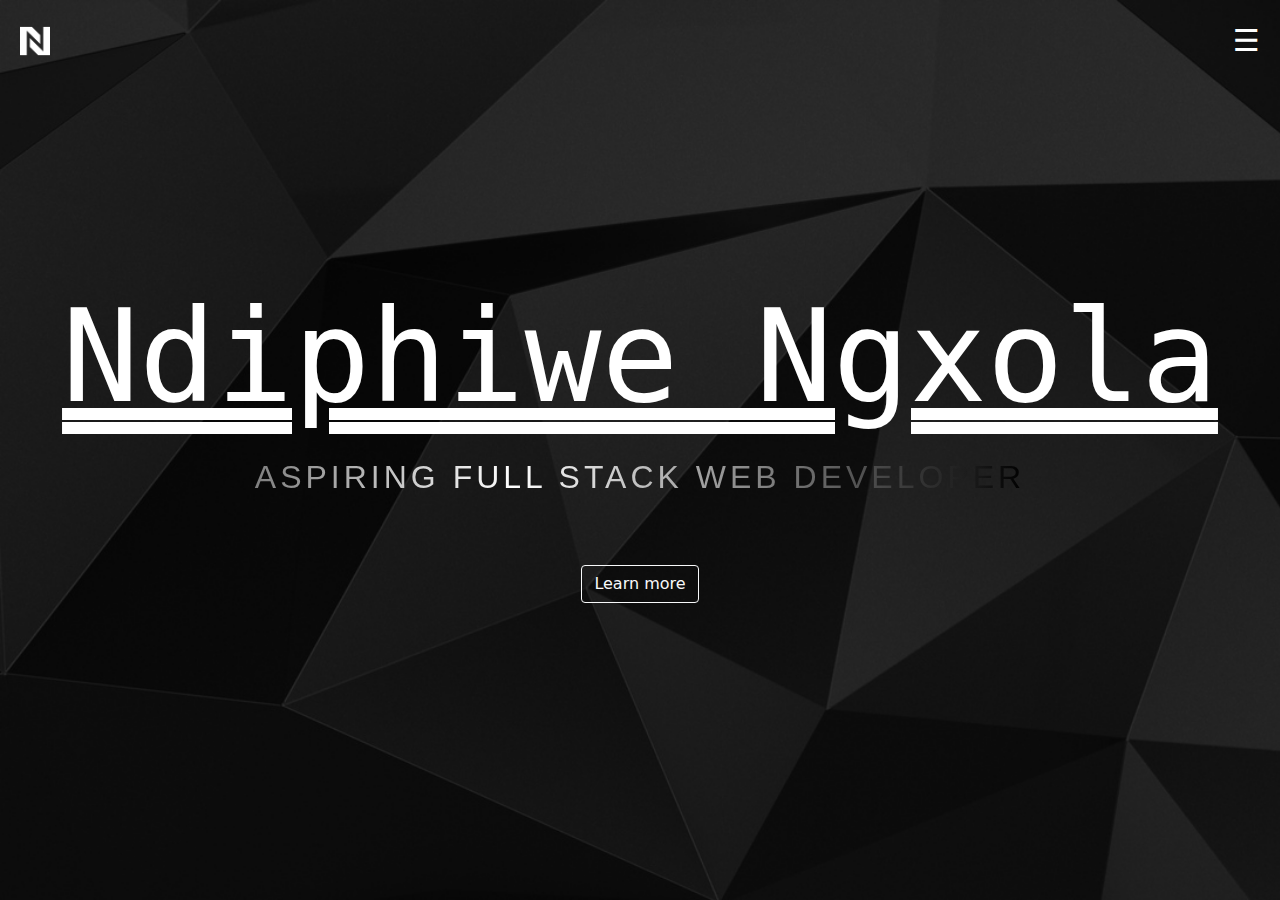
<file: test.html>
<html lang="en">
<head>
    <meta charset="UTF-8">
    <meta http-equiv="X-UA-Compatible" content="IE=edge">
    <meta name="viewport" content="width=device-width, initial-scale=1.0">
    <link rel="icon" type="image/x-icon" href="assets/imgs/logo.png">
    <link rel="stylesheet" href="assets/css/style.css">
    <link rel="stylesheet" href="https://cdn.jsdelivr.net/npm/bootstrap-icons@1.6.1/font/bootstrap-icons.css">
    <link rel="stylesheet" href="assets/bootstrap/bootstrap.min.css">
    <!-- <link href="https://cdn.jsdelivr.net/npm/bootstrap@5.0.2/dist/css/bootstrap/bootstrap.min.css" rel="stylesheet" integrity="sha384-EVSTQN3/azprG1Anm3QDgpJLIm9Nao0Yz1ztcQTwFspd3yD65VohhpuuCOmLASjC" crossorigin="anonymous"> -->
    <title>Ndiphiwe Ngxola</title>
    <style>
      
/**
 * ----------------------------------------
 * animation by tillo
 * ----------------------------------------
 */
@-webkit-keyframes text-flicker-out-glow {
        0% {
          opacity: 1;
          text-shadow: 0 0 30px rgba(255, 255, 255, 0.6), 0 0 60px rgba(255, 255, 255, 0.45), 0 0 110px rgba(255, 255, 255, 0.25), 0 0 100px rgba(255, 255, 255, 0.1);
        }
        13.9% {
          opacity: 1;
          text-shadow: 0 0 30px rgba(255, 255, 255, 0.6), 0 0 60px rgba(255, 255, 255, 0.45), 0 0 110px rgba(255, 255, 255, 0.25), 0 0 100px rgba(255, 255, 255, 0.1);
        }
        14% {
          opacity: 0;
          text-shadow: none;
        }
        14.9% {
          opacity: 0;
          text-shadow: none;
        }
        15% {
          opacity: 1;
          text-shadow: 0 0 30px rgba(255, 255, 255, 0.55), 0 0 60px rgba(255, 255, 255, 0.4), 0 0 110px rgba(255, 255, 255, 0.2), 0 0 100px rgba(255, 255, 255, 0.1);
        }
        22.9% {
          opacity: 1;
          text-shadow: 0 0 30px rgba(255, 255, 255, 0.55), 0 0 60px rgba(255, 255, 255, 0.4), 0 0 110px rgba(255, 255, 255, 0.2), 0 0 100px rgba(255, 255, 255, 0.1);
        }
        23% {
          opacity: 0;
          text-shadow: none;
        }
        24.9% {
          opacity: 0;
          text-shadow: none;
        }
        25% {
          opacity: 1;
          text-shadow: 0 0 30px rgba(255, 255, 255, 0.55), 0 0 60px rgba(255, 255, 255, 0.35), 0 0 100px rgba(255, 255, 255, 0.1);
        }
        34.9% {
          opacity: 1;
          text-shadow: 0 0 30px rgba(255, 255, 255, 0.55), 0 0 60px rgba(255, 255, 255, 0.35), 0 0 100px rgba(255, 255, 255, 0.1);
        }
        35% {
          opacity: 0;
          text-shadow: none;
        }
        39.9% {
          opacity: 0;
          text-shadow: none;
        }
        40% {
          opacity: 1;
          text-shadow: 0 0 30px rgba(255, 255, 255, 0.55), 0 0 60px rgba(255, 255, 255, 0.35);
        }
        42.9% {
          opacity: 1;
          text-shadow: 0 0 30px rgba(255, 255, 255, 0.55), 0 0 60px rgba(255, 255, 255, 0.35);
        }
        43% {
          opacity: 0;
          text-shadow: none;
        }
        44.9% {
          opacity: 0;
          text-shadow: none;
        }
        45% {
          opacity: 1;
          text-shadow: 0 0 30px rgba(255, 255, 255, 0.45), 0 0 60px rgba(255, 255, 255, 0.25);
        }
        50% {
          opacity: 1;
          text-shadow: 0 0 30px rgba(255, 255, 255, 0.45), 0 0 60px rgba(255, 255, 255, 0.25);
        }
        54.9% {
          opacity: 1;
          text-shadow: 0 0 30px rgba(255, 255, 255, 0.45), 0 0 60px rgba(255, 255, 255, 0.25);
        }
        55% {
          opacity: 0;
          text-shadow: none;
        }
        69.4% {
          opacity: 0;
          text-shadow: none;
        }
        69.5% {
          opacity: 1;
          text-shadow: 0 0 30px rgba(255, 255, 255, 0.45), 0 0 60px rgba(255, 255, 255, 0.25);
        }
        69.9% {
          opacity: 1;
          text-shadow: 0 0 30px rgba(255, 255, 255, 0.45), 0 0 60px rgba(255, 255, 255, 0.25);
        }
        70% {
          opacity: 0;
          text-shadow: none;
        }
        79.4% {
          opacity: 0;
          text-shadow: none;
        }
        79.9% {
          opacity: 1;
          text-shadow: 0 0 30px rgba(255, 255, 255, 0.45), 0 0 60px rgba(255, 255, 255, 0.25);
        }
        80% {
          opacity: 0;
          text-shadow: none;
        }
        89.8% {
          opacity: 0;
          text-shadow: none;
        }
        89.9% {
          opacity: 1;
          text-shadow: 0 0 30px rgba(255, 255, 255, 0.45), 0 0 60px rgba(255, 255, 255, 0.25);
        }
        90% {
          opacity: 1;
          text-shadow: 0 0 30px rgba(255, 255, 255, 0.45), 0 0 60px rgba(255, 255, 255, 0.25);
        }
        100% {
          opacity: 0;
        }
      }
      @keyframes text-flicker-out-glow {
        0% {
          opacity: 1;
          text-shadow: 0 0 30px rgba(255, 255, 255, 0.6), 0 0 60px rgba(255, 255, 255, 0.45), 0 0 110px rgba(255, 255, 255, 0.25), 0 0 100px rgba(255, 255, 255, 0.1);
        }
        13.9% {
          opacity: 1;
          text-shadow: 0 0 30px rgba(255, 255, 255, 0.6), 0 0 60px rgba(255, 255, 255, 0.45), 0 0 110px rgba(255, 255, 255, 0.25), 0 0 100px rgba(255, 255, 255, 0.1);
        }
        14% {
          opacity: 0;
          text-shadow: none;
        }
        14.9% {
          opacity: 0;
          text-shadow: none;
        }
        15% {
          opacity: 1;
          text-shadow: 0 0 30px rgba(255, 255, 255, 0.55), 0 0 60px rgba(255, 255, 255, 0.4), 0 0 110px rgba(255, 255, 255, 0.2), 0 0 100px rgba(255, 255, 255, 0.1);
        }
        22.9% {
          opacity: 1;
          text-shadow: 0 0 30px rgba(255, 255, 255, 0.55), 0 0 60px rgba(255, 255, 255, 0.4), 0 0 110px rgba(255, 255, 255, 0.2), 0 0 100px rgba(255, 255, 255, 0.1);
        }
        23% {
          opacity: 0;
          text-shadow: none;
        }
        24.9% {
          opacity: 0;
          text-shadow: none;
        }
        25% {
          opacity: 1;
          text-shadow: 0 0 30px rgba(255, 255, 255, 0.55), 0 0 60px rgba(255, 255, 255, 0.35), 0 0 100px rgba(255, 255, 255, 0.1);
        }
        34.9% {
          opacity: 1;
          text-shadow: 0 0 30px rgba(255, 255, 255, 0.55), 0 0 60px rgba(255, 255, 255, 0.35), 0 0 100px rgba(255, 255, 255, 0.1);
        }
        35% {
          opacity: 0;
          text-shadow: none;
        }
        39.9% {
          opacity: 0;
          text-shadow: none;
        }
        40% {
          opacity: 1;
          text-shadow: 0 0 30px rgba(255, 255, 255, 0.55), 0 0 60px rgba(255, 255, 255, 0.35);
        }
        42.9% {
          opacity: 1;
          text-shadow: 0 0 30px rgba(255, 255, 255, 0.55), 0 0 60px rgba(255, 255, 255, 0.35);
        }
        43% {
          opacity: 0;
          text-shadow: none;
        }
        44.9% {
          opacity: 0;
          text-shadow: none;
        }
        45% {
          opacity: 1;
          text-shadow: 0 0 30px rgba(255, 255, 255, 0.45), 0 0 60px rgba(255, 255, 255, 0.25);
        }
        50% {
          opacity: 1;
          text-shadow: 0 0 30px rgba(255, 255, 255, 0.45), 0 0 60px rgba(255, 255, 255, 0.25);
        }
        54.9% {
          opacity: 1;
          text-shadow: 0 0 30px rgba(255, 255, 255, 0.45), 0 0 60px rgba(255, 255, 255, 0.25);
        }
        55% {
          opacity: 0;
          text-shadow: none;
        }
        69.4% {
          opacity: 0;
          text-shadow: none;
        }
        69.5% {
          opacity: 1;
          text-shadow: 0 0 30px rgba(255, 255, 255, 0.45), 0 0 60px rgba(255, 255, 255, 0.25);
        }
        69.9% {
          opacity: 1;
          text-shadow: 0 0 30px rgba(255, 255, 255, 0.45), 0 0 60px rgba(255, 255, 255, 0.25);
        }
        70% {
          opacity: 0;
          text-shadow: none;
        }
        79.4% {
          opacity: 0;
          text-shadow: none;
        }
        79.9% {
          opacity: 1;
          text-shadow: 0 0 30px rgba(255, 255, 255, 0.45), 0 0 60px rgba(255, 255, 255, 0.25);
        }
        80% {
          opacity: 0;
          text-shadow: none;
        }
        89.8% {
          opacity: 0;
          text-shadow: none;
        }
        89.9% {
          opacity: 1;
          text-shadow: 0 0 30px rgba(255, 255, 255, 0.45), 0 0 60px rgba(255, 255, 255, 0.25);
        }
        90% {
          opacity: 1;
          text-shadow: 0 0 30px rgba(255, 255, 255, 0.45), 0 0 60px rgba(255, 255, 255, 0.25);
        }
        100% {
          opacity: 0;
        }
      }
      

  .text {
	-webkit-animation: text-flicker-out-glow 2.5s linear infinite both;
  animation: text-flicker-out-glow 10.5s linear infinite both;
  margin-top:7.50%;
  color: #fff;
  /* font: 150px/1 'TeXGyreAdventorBold'; */
  font-size: 10vw;
  text-transform: none;
  text-align: center;
  font-family: monospace;
  text-decoration: underline;
  text-decoration-style: double;
}

/* ###################### */
p {
  position: relative;
  font-family: sans-serif;
  text-transform: uppercase;
  font-size: 2em;
  letter-spacing: 4px;
  overflow: hidden;
  background: linear-gradient(90deg,  #000, #fff, #000);
  background-repeat: no-repeat;
  background-size: 80%;
  animation: animate 3s linear infinite;
  -webkit-background-clip: text;
  -webkit-text-fill-color: rgba(255, 255, 255, 0);
}

@keyframes animate {
  0% {
    background-position: -500%;
  }
  100% {
    background-position: 500%;
  }
}
/* ##################### */

    </style>
</head>
<body id="bgimg">

    <div class="hmnav">
        <nav class="navbar">
            <div class="mynav">
                <!-- <a href="index.html" id="logo">🅽</a> -->
                <a href="index.html" id="logo"><img src="assets/imgs/logo.png" height="30px" alt=""></a>
            </div>
            <div class="">
                <span class="float-end" style="font-size:30px;cursor:pointer; color: white; float: right;" onclick="openNav()">&#9776;</span>
            </div>
            <div id="mySidenav" class="sidenav">
                <a href="javascript:void(0)" class="closebtn" onclick="closeNav()">&times;</a>
                <a href="index.html" class="active">Home</a>
                <a href="about.html">About</a>
                <a href="skills.html">Skills</a>
                <a href="projects.html">Projects</a>
                <a href="testimonials.html">Testimonials</a>
                <a href="contact.html">Contact</a>
            </div>
        </nav>
    </div>

    <div class="content"> 
        <div class="landing">
            <!-- <h1 class="text display-4 text-dark fw-bold">Ndiphiwe Ngxola</h1> -->
            <div class="text">Ndiphiwe Ngxola</div>
            <p>Aspiring Full Stack Web Developer</p>
            <!-- <h2 class="h6 text-light mt-5 fw-bold">Aspiring Full Stack Web Developer</h2> -->
            <a href="about.html"><button type="button" class="btn btn-outline-light align-items-center mt-5">Learn more</button></a>
        </div>
    </div>


    <script src="assets/js/nav.js"></script>
    <script src="assets/bootstrap.bundle.min.js"></script>
    <!-- <script src="https://cdn.jsdelivr.net/npm/bootstrap@5.0.2/dist/js/bootstrap.bundle.min.js" integrity="sha384-MrcW6ZMFYlzcLA8Nl+NtUVF0sA7MsXsP1UyJoMp4YLEuNSfAP+JcXn/tWtIaxVXM" crossorigin="anonymous"></script> -->

</body>
</html>
</file>
<file: assets/css/style.css>
* {
  margin: 0;
  padding: 0;
  box-sizing: border-box;
}

.thisbody{
  background: linear-gradient(-45deg, #565a5c, #719396, #d8d8d8, #b4d6ce, #05daff);
  background-size: 400% 400%;
  animation: gradient 10s ease infinite;
}
      @keyframes gradient {
  0% {
      background-position: 0% 50%;
  }
  50% {
      background-position: 100% 50%;
  }
  100% {
      background-position: 0% 50%;
  }
}


#bgimg{
  background-image: url(/assets/imgs/mybg.jpg);
  background-size: cover;
  background-repeat: no-repeat;
  height: 100vh;
}
#logo{
  color: #d83434;
  font-size: 40px;
  text-decoration: none;
}

/* Navigtion */
.thisnav{
  background: black;
  padding: 10px 20px;
}
.hmnav{
  padding: 10px 20px;
}
.hmnav #logo{
  color: white;
  font-size: 40px;
  text-decoration: none;
}

.sidenav {
  height: 100%;
  width: 0;
  position: fixed;
  z-index: 1;
  top: 0;
  right: 0;
  background-color: #111;
  overflow-x: hidden;
  transition: 0.5s;
  padding-top: 60px;
}

.sidenav a {
  padding: 8px 8px 8px 32px;
  text-decoration: none;
  font-size: 25px;
  color: #d83434;
  display: block;
  transition: 0.3s;
}

.sidenav a:hover {
  color: #f1f1f1;
}
.sidenav a.active {
  background-color: #2B2E35E0;
  color: white;
}
.sidenav .closebtn {
  position: absolute;
  top: 0;
  right: 25px;
  font-size: 36px;
  margin-left: 50px;
}

@media screen and (max-height: 450px) {
  .sidenav {padding-top: 15px;}
  .sidenav a {font-size: 18px;}
}

/* LANDING PAGE */
.landing{
  margin-top: 20vh;
  text-align: center;
}



/* 
.content h1{
  background-color: rgba(0, 0, 0, 0.39);
  width: max-content;
  text-align: center;
  margin: 0 auto;
  border-radius: 6px;
  padding: 0 2vh;
  -webkit-text-stroke-width: .5px;
  -webkit-text-stroke-color: black;
} */

.content h2{
  background-color: rgba(0, 0, 0, 0.342);
  width: max-content;
  text-align: center;
  margin: 0 auto;
  border-radius: 6px; 
  padding: 1vh 1vh;
  /* -webkit-text-stroke-width: .5px; */
  /* -webkit-text-stroke-color: black; */
}

/* ABOUT SECTION */
#abtsec{
  padding-top: 20vh;
  margin-bottom: 10vh;
}


/* .myabtimg {
  animation: shake 0.5s;
  animation-iteration-count: infinite;
}
@keyframes shake {
  0% { transform: translate(1px, 1px) rotate(0deg); }
  10% { transform: translate(-1px, -2px) rotate(-1deg); }
  20% { transform: translate(-3px, 0px) rotate(1deg); }
  30% { transform: translate(3px, 2px) rotate(0deg); }
  40% { transform: translate(1px, -1px) rotate(1deg); }
  50% { transform: translate(-1px, 2px) rotate(-1deg); }
  60% { transform: translate(-3px, 1px) rotate(0deg); }
  70% { transform: translate(3px, 1px) rotate(-1deg); }
  80% { transform: translate(-1px, -1px) rotate(1deg); }
  90% { transform: translate(1px, 2px) rotate(0deg); }
  100% { transform: translate(1px, -2px) rotate(-1deg); }
} */

#passage{
  transform: translateX(-200%);
	opacity: 0;
  animation: slide-in-anim 2.5s ease-out forwards;
}

/* TEXT SLIDE IN */
@keyframes slide-in-anim {
	20% {
		opacity: .6;
	}
	60% {
		transform: translateX(4%);
    color: rgb(165, 175, 174);
	}
	75% {
		transform: translateX(0%);
    color: rgb(98, 112, 114);
	}
	100% {
		opacity: 1;
		transform: translateX(0%);
	}
}

/* tml */
* {
  box-sizing: border-box;
}
#tmln{
  /* background-color: #d6dddc; */
  padding-bottom: 10vh;
}
#tmln h1{
padding: 4vh;
}
/* The actual timeline (the vertical ruler) */
.timeline {
  position: relative;
  max-width: 1200px;
  margin: 0 auto;
}

/* The actual timeline (the vertical ruler) */
.timeline::after {
  content: '';
  position: absolute;
  width: 6px;
  background-color: rgb(0, 0, 0);
  top: 0;
  bottom: 0;
  left: 50%;
  margin-left: -3px;
}

/* Container around content */
.cntnr {
  padding: 10px 40px;
  position: relative;
  background-color: inherit;
  width: 50%;
}

/* The circles on the timeline */
.cntnr::after {
  content: '';
  position: absolute;
  width: 25px;
  height: 25px;
  right: -17px;
  background-color: rgb(0, 0, 0);
  border: 4px solid #ff0000;
  top: 15px;
  border-radius: 50%;
  z-index: 1;
}

/* Place the container to the left */
.left {
  left: 0;
}

/* Place the container to the right */
.right {
  left: 50%;
}

/* Add arrows to the left container (pointing right) */
.left::before {
  content: " ";
  height: 0;
  position: absolute;
  top: 22px;
  width: 0;
  z-index: 1;
  right: 30px;
  border: medium solid white;
  border-width: 10px 0 10px 10px;
  border-color: transparent transparent transparent white;
}

/* Add arrows to the right container (pointing left) */
.right::before {
  content: " ";
  height: 0;
  position: absolute;
  top: 22px;
  width: 0;
  z-index: 1;
  left: 30px;
  border: medium solid white;
  border-width: 10px 10px 10px 0;
  border-color: transparent white transparent transparent;
}

/* Fix the circle for containers on the right side */
.right::after {
  left: -16px;
}

/* The actual content */
.cntnt {
  padding: 20px 30px;
  background-color: white;
  position: relative;
  border-radius: 6px solid black;
}

/* Media queries - Responsive timeline on screens less than 600px wide */
@media screen and (max-width: 600px) {
  /* Place the timelime to the left */
  .timeline::after {
  left: 31px;
  }
  
  /* Full-width containers */
  .cntnr {
  width: 100%;
  padding-left: 70px;
  padding-right: 25px;
  }
  
  /* Make sure that all arrows are pointing leftwards */
  .cntnr::before {
  left: 60px;
  border: medium solid white;
  border-width: 10px 10px 10px 0;
  border-color: transparent white transparent transparent;
  }

  /* Make sure all circles are at the same spot */
  .left::after, .right::after {
  left: 15px;
  }
  
  /* Make all right containers behave like the left ones */
  .right {
  left: 0%;
  }
}


/* CONTACT */
#contact{
  margin-top: 20vh;
}

/* FOOOTER */

footer{
  margin-top: 20vh;
  background: linear-gradient(to right, #000 -22%, #000 100%);
}




/* SKILLS */


#skills{
  margin-top: 20vh;
}

.card{
margin: 10px auto;
box-shadow: 0px 2px 4px 0 rgba(0,0,0,0.2);
border-radius: 6px;
height: 100%;
transition: 0.3s;
}
.card:hover {
box-shadow: 1px 10px 16px 0 rgba(0,0,0,0.3);
}
.card-title{
text-align: center;
color: #666666;
font-weight: bold;
}
.card-text{
    font-weight: 500;
color: #66686b;
}
.card-image{
text-align: center;
margin: 5vh 0;
}
.card-text{
text-align: center;
}

.title-heading{
font-size: 3em;
text-align: center;
margin: 4%;
font-weight: bold;
}
.card-body .card-title{
  margin-top: 20px;
}
</file>
